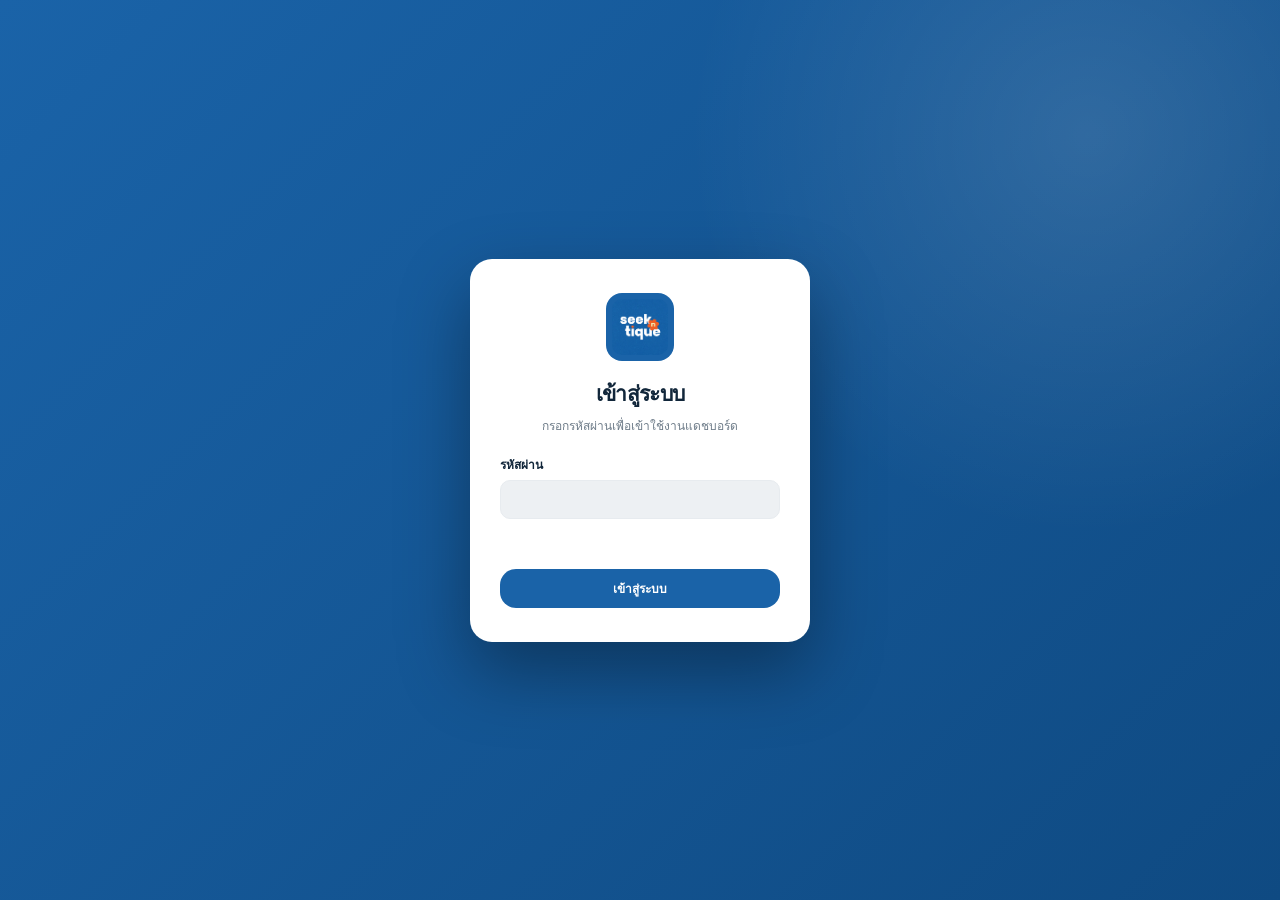
<file: index.html>
<!doctype html>
<html lang="th">
<head>
<meta charset="UTF-8">
<meta name="viewport" content="width=device-width, initial-scale=1.0">
<title>seek n tique — แดชบอร์ดยอดขาย</title>
<link rel="icon" href="logo.png">
<link rel="stylesheet" href="https://fonts.googleapis.com/css2?family=Material+Symbols+Outlined:opsz,wght,FILL,GRAD@20..48,100..700,0..1,-50..200&text=table_chart_view,content_paste_search,calculate,sticky_note_2,chevron_left,draft&display=block" />
<link rel="stylesheet" href="style.css?v=20261025-inventory-shipping">
</head>
<body>

<div class="login-backdrop" id="loginBackdrop">
  <div class="login-card">
    <img src="logo.png" alt="seek n tique" class="login-logo">
    <h2>เข้าสู่ระบบ</h2>
    <p>กรอกรหัสผ่านเพื่อเข้าใช้งานแดชบอร์ด</p>
    <div class="field">
      <label>รหัสผ่าน</label>
      <input id="loginPass" type="password" autocomplete="current-password">
    </div>
    <p class="login-error" id="loginError"></p>
    <button id="loginBtn">เข้าสู่ระบบ</button>
  </div>
</div>

<div class="shell" style="display:none;" id="mainShell">
  <button class="hamburger-btn" id="hamburgerBtn">☰</button>
  <aside class="sidebar" id="sidebarEl">
    <div class="sidebar-brand">
      <img src="logo.png" alt="seek n tique" class="sidebar-logo">
    </div>
    <nav class="sidebar-nav">
      <button class="nav-item active" data-view="dashboard" title="Dashboard"><span class="material-symbols-outlined nav-icon">table_chart_view</span><span>Dashboard</span></button>
      <button class="nav-item" data-view="search" title="Search"><span class="material-symbols-outlined nav-icon">content_paste_search</span><span>Search</span></button>
      <button class="nav-item" data-view="drafts" title="Draft"><span class="material-symbols-outlined nav-icon">draft</span><span>Draft</span></button>
      <button class="nav-item" data-view="gifts" title="Free Gift"><span class="nav-icon" aria-hidden="true"><svg width="24" height="24" viewBox="0 0 24 24" fill="none" stroke="currentColor" stroke-width="1.8" stroke-linecap="round" stroke-linejoin="round"><path d="M3 8h18v4H3zM5 12v9h14v-9M12 8v13"/><path d="M12 8H8a3 3 0 1 1 3-3l1 3Zm0 0h4a3 3 0 1 0-3-3l-1 3Z"/></svg></span><span>Free Gift</span></button>
      <button class="nav-item" data-view="calculate" title="Calculate"><span class="material-symbols-outlined nav-icon">calculate</span><span>Calculate</span></button>
      <button class="nav-item" data-view="templates" title="Templates"><span class="material-symbols-outlined nav-icon">sticky_note_2</span><span>Templates</span></button>
    </nav>
    <button class="sidebar-collapse-btn" id="sidebarCollapseBtn" title="ย่อ/ขยายเมนู">
      <span class="material-symbols-outlined">chevron_left</span>
    </button>
  </aside>

  <div class="workspace">

    <div class="view active" id="view-dashboard">

    <div class="hero">
      <div class="brand">
        <img src="logo.png" alt="seek n tique" class="brand-logo">
        <div>
          <p class="eyebrow">Live sales dashboard</p>
          <h1>สรุปยอดขาย</h1>
          <p class="subtitle">ข้อมูลสดจาก Google Sheet — อัปเดตอัตโนมัติทุก 30 นาที (หรือกดรีเฟรชเองได้ตลอด)</p>
        </div>
      </div>
      <div class="hero-right">
        <div class="hero-actions">
          <button id="refreshBtn"><span>รีเฟรชตอนนี้</span></button>
          <button class="ghost" id="settingsBtn">ตั้งค่า</button>
        </div>
        <div class="status" id="statusLine"><i></i><span id="statusText">กำลังโหลด...</span></div>
      </div>
    </div>

    <div id="errorArea"></div>

    <div class="summary" id="summaryArea">
      <div class="metric">
        <p>รายรับ</p>
        <strong id="revenueVal">–</strong>
        <small>อ้างอิงจากช่อง U2</small>
      </div>
      <div class="metric">
        <p>รายจ่าย</p>
        <strong id="expenseVal">–</strong>
        <small>T2 + ต้นทุนสินค้าแบบร่าง</small>
      </div>
      <div class="metric">
        <p>กำไร</p>
        <strong id="profitVal">–</strong>
        <small>V2 − ต้นทุนสินค้าแบบร่าง</small>
      </div>
    </div>

    <p class="draft-finance-status" id="draftFinanceStatus" role="status"></p>
    <div class="finance-edit-row">
      <button class="ghost" id="editFinanceBtn">แก้ไขรายรับ-รายจ่ายร้าน</button>
    </div>

    <div class="panel-row">
      <div class="panel-col">
        <div class="panel">
          <div class="panel-head">
            <div>
              <h2>สถานะสินค้า</h2>
            </div>
            <p id="totalItemsTag"></p>
          </div>
          <div class="status-grid" id="statusGrid">
            <p class="empty">กำลังโหลดข้อมูลสถานะ...</p>
          </div>
        </div>

        <div class="panel panel-donut">
          <div class="panel-head">
            <div>
              <h2>ภาพรวมสถานะ</h2>
            </div>
          </div>
          <div class="donut-wrap" id="donutWrap">
            <div class="donut" id="donutChart"><div class="donut-center"><strong id="donutTotal">0</strong><span>รายการ</span></div></div>
            <div class="legend" id="legendArea"></div>
          </div>
        </div>
      </div>

      <div class="panel panel-trend">
        <div class="panel-head shared-chart-filter-head" id="sharedChartFilter">
          <div>
            <h2>ตัวกรองกราฟเส้นทั้งหมด</h2>
            <p>รายได้ · กำไร · รายจ่าย · ผู้ติดตาม</p>
          </div>
          <div class="trend-toggle" id="trendToggle" role="group" aria-label="ช่วงเวลาของกราฟเส้นทั้งหมด">
            <button class="trend-btn" data-range="day" type="button" aria-pressed="false">วัน</button>
            <button class="trend-btn active" data-range="week" type="button" aria-pressed="true">สัปดาห์</button>
            <button class="trend-btn" data-range="month" type="button" aria-pressed="false">เดือน</button>
            <button class="trend-btn" data-range="year" type="button" aria-pressed="false">ปี</button>
          </div>
        </div>
        <div class="trend-custom-range">
          <span class="trend-range-label">ช่วงที่เลือก:</span>
          <div class="date-range-picker" id="trendDatePicker"></div>
          <button class="trend-reset" id="trendResetBtn" type="button">รีเซ็ต</button>
        </div>
        <div class="trend-subhead trend-first-title"><h3>แนวโน้มรายได้</h3></div>
        <div class="trend-chart-wrap" id="trendChartWrap">
          <div class="chart-svg-holder" id="trendSvgHolder"><p class="empty">กำลังโหลดข้อมูลแนวโน้ม...</p></div>
          <div class="chart-tooltip" id="trendTooltip"></div>
        </div>
        <div class="trend-subhead"><h3>แนวโน้มกำไร</h3></div>
        <div class="trend-chart-wrap" id="profitChartWrap">
          <div class="chart-svg-holder" id="profitSvgHolder"><p class="empty">กำลังโหลดข้อมูลแนวโน้ม...</p></div>
          <div class="chart-tooltip" id="profitTooltip"></div>
        </div>
        <div class="trend-subhead"><h3>แนวโน้มรายจ่าย</h3></div>
        <div class="trend-chart-wrap" id="expenseChartWrap">
          <div class="chart-svg-holder" id="expenseSvgHolder"><p class="empty">กำลังโหลดข้อมูลแนวโน้ม...</p></div>
          <div class="chart-tooltip" id="expenseTooltip"></div>
        </div>
        <section class="follower-panel" aria-labelledby="followerHeading">
          <div class="trend-subhead">
            <h3 id="followerHeading">แนวโน้มผู้ติดตาม Instagram</h3>
            <a href="https://www.instagram.com/seek.n.tique/" target="_blank" rel="noopener noreferrer">@seek.n.tique</a>
          </div>
          <div class="follower-summary">
            <div><strong id="followerCount">—</strong><span>ผู้ติดตาม</span></div>
            <p id="followerChange"></p>
            <button class="ghost" id="followerRefresh" type="button">โหลดข้อมูลล่าสุด</button>
          </div>
          <div class="trend-chart-wrap">
            <div class="chart-svg-holder" id="followerChart"></div>
            <div class="chart-tooltip" id="followerTooltip"></div>
          </div>
          <p class="follower-note" id="followerNote" role="status">กำลังโหลดข้อมูลผู้ติดตาม…</p>
          <div class="follower-manual">
            <p class="follower-reminder" id="followerReminder" role="status" hidden></p>
            <form id="followerForm">
              <label for="followerInput">ยอดผู้ติดตามที่อ่านได้วันนี้</label>
              <div class="follower-form-row">
                <input id="followerInput" type="number" min="1" max="1000000000" step="1" inputmode="numeric" placeholder="กรอกยอดทั้งหมด เช่น 355" required aria-describedby="followerInputHint">
                <button id="followerSave" type="submit" disabled>บันทึกยอด</button>
              </div>
              <p id="followerInputHint">กรอกยอดทั้งหมด ไม่ใช่จำนวนที่เพิ่ม · บันทึกวันที่ปัจจุบันตามเวลาไทย หากกรอกซ้ำวันนี้จะใช้ยอดล่าสุด</p>
              <p id="followerSaveStatus" role="status" aria-live="polite"></p>
            </form>
          </div>
        </section>
      </div>
    </div>

    </div>

    <div class="view" id="view-search">

    <div class="panel">
      <div class="panel-head">
        <div>
          <h2>ค้นหาสินค้า</h2>
        </div>
      </div>
      <div class="search-wrap">
        <input id="searchInput" type="text" placeholder="ค้นหาด้วยเลขสินค้า" inputmode="numeric">
        <button class="ghost" id="searchClearBtn" title="ล้างการค้นหา" style="display:none;">✕</button>
        <button id="searchBtn">ค้นหา</button>
      </div>
      <div id="searchResult"></div>
    </div>

    <div class="panel product-inventory-panel">
      <div class="panel-head">
        <div class="product-table-title">
          <h2>สินค้าทั้งหมด</h2>
          <details id="productSortMenu" class="product-sort-menu" data-active="false">
            <summary id="productSortToggle" class="product-sort-toggle" title="เรียงสินค้า" aria-label="เรียงสินค้า" aria-controls="productSortControls">
              <svg width="18" height="18" viewBox="0 0 24 24" fill="none" stroke="currentColor" stroke-width="1.8" stroke-linecap="round" stroke-linejoin="round" aria-hidden="true"><path d="M4 5h16l-6 7v6l-4 2v-8z"/></svg>
            </summary>
            <div id="productSortControls" class="product-sort-controls" role="group" aria-label="เรียงสินค้าทั้งหมด">
              <div class="product-sort-field">
                <label for="productSortField">เรียงตาม</label>
                <select id="productSortField">
                  <option value="none">ลำดับเดิม</option>
                  <option value="E">ต้นทุนของ</option>
                  <option value="F">ราคาขาย</option>
                  <option value="L">กำไรของ (คอลัมน์ L)</option>
                  <option value="G">กำไร (%)</option>
                  <option value="H">ขายแล้ว</option>
                </select>
              </div>
              <div class="product-sort-field">
                <label for="productSortDirection">ลำดับ</label>
                <select id="productSortDirection" disabled>
                  <option value="desc">มาก → น้อย</option>
                  <option value="asc">น้อย → มาก</option>
                </select>
              </div>
              <div class="product-sort-actions">
                <button id="productSortReset" class="ghost" type="button" disabled>ล้างการเรียง</button>
                <button id="productSortApply" type="button">เลือก</button>
              </div>
              <p class="product-sort-note">กด “เลือก” เพื่อใช้การเรียง · ไม่เปลี่ยนลำดับในชีท · ช่องว่างอยู่ท้ายรายการ</p>
            </div>
          </details>
        </div>
        <div class="table-filter">
          <button id="addProductBtn" class="btn-yellow" style="font-size:12px;padding:8px 14px;">+ เพิ่มสินค้าใหม่</button>
          <label class="hide-sensitive-toggle">
            <input type="checkbox" id="hideSensitiveCheckbox" checked>
            ปิดข้อมูลสำคัญ
          </label>
          <label for="productStatusFilter">กรองตามสถานะ:</label>
          <select id="productStatusFilter">
            <option value="all">ทั้งหมด</option>
          </select>
        </div>
      </div>
      <div class="product-table-wrap">
        <table class="product-table">
          <thead id="productTableHead"></thead>
          <tbody id="productTableBody"></tbody>
        </table>
      </div>
      <div class="pagination" id="productPagination"></div>
    </div>

    </div>

    <div class="view" id="view-drafts">
      <div class="panel">
        <div class="panel-head">
          <div>
            <h2>Draft</h2>
            <p>บันทึกรูปและต้นทุนก่อน ยังไม่ออกเลขสินค้า — ต้นทุนรวมในยอดร้านและกราฟทันทีที่บันทึกสำเร็จ</p>
          </div>
          <button class="ghost" id="draftRefreshBtn" type="button">โหลดล่าสุด</button>
        </div>
        <div class="draft-summary">
          <span id="draftCount">กำลังโหลดแบบร่าง…</span>
          <span>ต้นทุนแบบร่างรวม <strong id="draftTotal">—</strong></span>
        </div>
        <div class="draft-entry">
          <h3 id="draftFormTitle">เพิ่มแบบร่าง</h3>
          <form id="draftForm">
            <div class="field">
              <label for="draftImage">รูปภาพ (URL)</label>
              <input id="draftImage" type="url" inputmode="url" required placeholder="https://…" autocomplete="off">
              <small>ใช้ลิงก์รูปหรือ Google Drive ที่เปิดให้ดูได้ เช่นเดียวกับหน้าสินค้า</small>
            </div>
            <div class="field">
              <label for="draftCost">ต้นทุนของ (บาท)</label>
              <input id="draftCost" type="number" min="0" step="0.01" inputmode="decimal" required placeholder="เช่น 250.00">
            </div>
            <div class="draft-image-preview" id="draftImagePreview" hidden></div>
            <div class="draft-form-actions">
              <button type="submit" id="draftSaveBtn" disabled>บันทึกแบบร่าง</button>
              <button type="button" class="ghost" id="draftCancelBtn" hidden>ยกเลิกแก้ไข</button>
            </div>
          </form>
        </div>
        <p class="draft-feedback" id="draftFeedback" role="status" aria-live="polite"></p>
        <div class="draft-table-wrap" id="draftList" role="region" aria-label="ตาราง Draft เลื่อนแนวนอนเพื่อดูครบทุกคอลัมน์" tabindex="0"><p class="empty">กำลังโหลดแบบร่าง…</p></div>
        <nav class="pagination draft-pagination" id="draftPagination" aria-label="เปลี่ยนหน้า Draft" hidden></nav>
      </div>
    </div>

    <div class="view" id="view-gifts">
      <div class="panel">
        <div class="panel-head">
          <div>
            <h2>Free Gift</h2>
            <p>เก็บต้นทุน รูป ชื่อลูกค้าที่ได้รับของแถม และโน้ต แยกจากรายการสินค้า</p>
          </div>
          <button class="ghost" id="giftRefreshBtn" type="button">โหลดล่าสุด</button>
        </div>
        <div class="draft-summary">
          <span id="giftCount">กำลังโหลดของแถม…</span>
          <span>ต้นทุนของแถมรวม <strong id="giftTotal">—</strong></span>
        </div>
        <div class="draft-entry">
          <h3 id="giftFormTitle">เพิ่มของแถม</h3>
          <form id="giftForm" novalidate>
            <div class="field">
              <label for="giftImage">ลิงก์รูป (AD)</label>
              <input id="giftImage" type="url" inputmode="url" maxlength="2000" placeholder="https://…" autocomplete="off" disabled>
              <small>ใช้ลิงก์รูปหรือ Google Drive ที่เปิดให้ดูได้ เว้นว่างไว้ก่อนได้</small>
            </div>
            <div class="field">
              <label for="giftCost">ต้นทุนของแถม (AB) · บาท</label>
              <input id="giftCost" type="number" min="0" max="1000000000" step="0.01" inputmode="decimal" required placeholder="เช่น 50.00" disabled>
            </div>
            <div class="field gift-customer-field">
              <label for="giftCustomer">ชื่อลูกค้าที่ได้รับของแถม (AC)</label>
              <input id="giftCustomer" type="text" maxlength="200" placeholder="ยังไม่ได้แถม เว้นว่างไว้ก่อนได้" autocomplete="off" disabled>
            </div>
            <div class="field gift-note-field">
              <label for="giftNote">โน้ต (AE)</label>
              <textarea id="giftNote" rows="3" maxlength="500" placeholder="รายละเอียดเพิ่มเติม (ไม่จำเป็นต้องกรอก)" disabled></textarea>
              <small>ใส่ได้ไม่เกิน 500 ตัวอักษร</small>
            </div>
            <div class="draft-image-preview" id="giftImagePreview" hidden></div>
            <div class="draft-form-actions">
              <button type="submit" id="giftSaveBtn" disabled>บันทึกของแถม</button>
              <button type="button" class="ghost" id="giftCancelBtn" hidden>ยกเลิกแก้ไข</button>
            </div>
          </form>
        </div>
        <p class="draft-feedback" id="giftFeedback" role="status" aria-live="polite"></p>
        <div class="draft-table-wrap" id="giftList" role="region" aria-label="ตารางของแถม เลื่อนแนวนอนเพื่อดูครบทุกคอลัมน์" tabindex="0"><p class="empty">กำลังโหลดของแถม…</p></div>
        <nav class="pagination draft-pagination" id="giftPagination" aria-label="เปลี่ยนหน้าของแถม" hidden></nav>
      </div>
    </div>

    <div class="view" id="view-calculate">

    <div class="panel">
      <div class="panel-head">
        <div>
          <h2>คำนวณราคา</h2>
          <p>ใส่เลข No. ของสินค้า คั่นด้วย , (ราคาดึงจากคอลัมน์ C รูปแบบ "ราคา : ...") แล้วปรับจำนวนชิ้นได้ทีหลัง</p>
        </div>
      </div>
      <div class="search-wrap">
        <input id="calcInput" type="text" placeholder="เช่น 8,10,20" inputmode="numeric">
        <button id="calcBtn">คำนวณ</button>
      </div>
      <div id="calcResult"></div>
      <p class="note" style="padding:0 24px 20px;text-align:left;">
        ค่าจัดส่งเหมาจ่าย 50 บาท (พื้นที่ห่างไกลหรือพื้นที่ท่องเที่ยวพิเศษ เพิ่ม 50 บาท)
      </p>
    </div>

    </div>

    <div class="view" id="view-templates">

    <div class="panel">
      <div class="panel-head">
        <div>
          <h2>ข้อความที่ใช้บ่อย</h2>
          <p>เพิ่มข้อความ/เทมเพลตที่ใช้บ่อยไว้ กดคัดลอกไปวางแชทลูกค้าได้เลย</p>
        </div>
      </div>
      <div class="search-wrap">
        <input id="templateInput" type="text" placeholder="พิมพ์ข้อความที่อยากบันทึกไว้ใช้บ่อย">
        <button id="templateAddBtn">เพิ่ม</button>
      </div>
      <div id="templateList"></div>
    </div>

    </div>

    <div class="footer">
      <p class="note" id="lastUpdated">ยังไม่เคยอัปเดต</p>
      <p class="note">seek n tique</p>
    </div>

  </div>
</div>

<div class="settings-backdrop" id="settingsBackdrop">
  <div class="settings-panel">
    <h3>ตั้งค่าการเชื่อมต่อ</h3>
    <p>ปรับให้ตรงกับโครงสร้างชีตของคุณ (ตั้งค่าครั้งเดียว บันทึกไว้ในเครื่องนี้)</p>

    <div class="field">
      <label>Google Sheet ID</label>
      <input id="cfgSheetId" type="text" placeholder="เช่น 1uWbyx7ojEQ...">
      <small>ก็อปจาก URL ส่วนระหว่าง /d/ และ /edit</small>
    </div>

    <div class="field">
      <label>ชื่อแท็บ (ถ้ามีหลายแท็บ ปล่อยว่างถ้าใช้แท็บแรก)</label>
      <input id="cfgSheetName" type="text" placeholder="เช่น ข้อมูลล่าสุด">
    </div>

    <div class="field">
      <label>คอลัมน์สถานะสินค้า</label>
      <select id="cfgStatusCol">
        <option value="auto">ตรวจจับอัตโนมัติ</option>
      </select>
      <small>ถ้าตรวจจับผิด เลือกคอลัมน์ที่ถูกต้องเองได้</small>
    </div>

    <div class="field">
      <label>ความถี่รีเฟรช (วินาที)</label>
      <input id="cfgInterval" type="number" min="5" value="1800">
    </div>

    <div class="field">
      <label>Web App URL (สำหรับแก้ไข/เพิ่มสินค้า)</label>
      <input id="cfgWebAppUrl" type="text" placeholder="วาง URL จาก Apps Script Deploy ที่นี่">
      <small>ได้มาจากการ Deploy Apps Script เป็น Web App (ดู README)</small>
    </div>

    <div class="settings-actions">
      <button class="ghost" id="settingsCancel">ยกเลิก</button>
      <button id="settingsSave">บันทึก & โหลดใหม่</button>
    </div>
  </div>
</div>

<div class="settings-backdrop" id="productFormBackdrop">
  <div class="settings-panel product-form-panel">
    <h3 id="productFormTitle">แก้ไขสินค้า</h3>
    <p id="productFormSubtitle" style="margin:0 0 16px;color:var(--muted);font-size:12px;"></p>

    <div class="product-draft-section" id="productDraftSection" hidden>
      <label class="product-draft-toggle" for="productUseDraft">
        <input type="checkbox" id="productUseDraft">
        ใช้สินค้าจากแบบร่าง
      </label>
      <p class="product-draft-note">นำรูปและต้นทุนมาใช้ โดยไม่คิดต้นทุนซ้ำ แบบร่างจะถูกนำออกเมื่อบันทึกสินค้าจริงสำเร็จ</p>
      <div class="product-draft-picker" id="productDraftPicker" role="group" aria-label="เลือกสินค้าแบบร่าง" hidden></div>
      <p class="product-draft-note" id="productDraftSelectionNote" role="status"></p>
    </div>

    <div class="field"><label>รูปภาพ (URL)</label><input id="pfP" type="text"></div>

    <div class="detail-template-builder">
      <p class="detail-template-builder-title">ตัวช่วยสร้างข้อความ Detail</p>
      <div class="field"><label>ชื่อสินค้า</label><textarea id="tplTitle" rows="4" placeholder="พิมพ์ชื่อ/คำอธิบายสินค้า"></textarea></div>
      <div class="tpl-size-row">
        <div class="field"><label>กว้าง (cm.)</label><input id="tplWidth" type="number"></div>
        <div class="field"><label>สูง (cm.)</label><input id="tplHeight" type="number"></div>
      </div>
      <label class="hide-sensitive-toggle" style="margin-bottom:12px;">
        <input type="checkbox" id="tplIncludeLength">
        ระบุความยาว (ยาว)
      </label>
      <div class="field" id="tplLengthField" style="display:none;"><label>ยาว (cm.)</label><input id="tplLength" type="number"></div>
      <div class="field">
        <label>ราคา (บาท)</label>
        <div style="display:flex;gap:8px;">
          <input id="tplPrice" type="number" style="flex:1;">
          <button type="button" class="btn-special" id="tplSpecialBtn" aria-expanded="false">พิเศษ</button>
        </div>
      </div>
      <div id="tplSpecialOptions" style="display:none;">
        <div class="field">
          <label>หน่วยราคา</label>
          <select id="tplPriceUnit">
            <option value="">ปกติ (ไม่ระบุหน่วย)</option>
            <option value="ใบ">/ใบ</option>
            <option value="set">/set</option>
          </select>
        </div>
        <div class="field" id="tplStockField" style="display:none;">
          <label>มี In Stock กี่ใบ</label>
          <input id="tplStock" type="number" placeholder="เช่น 5">
        </div>
      </div>
      <div class="field"><label>ข้อความปิดท้าย/แฮชแท็ก</label><textarea id="tplClosing" rows="3" style="width:100%;padding:10px 12px;border-radius:10px;border:1px solid var(--line);font:500 13px 'DM Sans',sans-serif;color:var(--ink);background:var(--card);resize:vertical;"></textarea></div>
      <button type="button" class="btn-yellow" id="tplGenerateBtn" style="width:100%;justify-content:center;">สร้างข้อความอัตโนมัติ ↓</button>
    </div>

    <div class="field"><label>รายละเอียด (Detail)</label><textarea id="pfC" rows="7" style="width:100%;padding:10px 12px;border-radius:10px;border:1px solid var(--line);font:500 13px 'DM Sans',sans-serif;color:var(--ink);background:var(--paper);resize:vertical;"></textarea></div>
    <div class="field"><label>ต้นทุนของ</label><input id="pfE" type="number"></div>
    <div class="field"><label>ราคาขาย</label><input id="pfF" type="number"></div>
    <div class="field"><label>ขายแล้ว</label><input id="pfH" type="text"></div>
    <div class="field"><label>ค่าส่งจากลูกค้า</label><input id="pfI" type="number"></div>
    <div class="field"><label>ค่าส่งจริง</label><input id="pfJ" type="number"></div>
    <div class="field"><label>หมายเหตุ</label><textarea id="pfK" rows="2" style="width:100%;padding:10px 12px;border-radius:10px;border:1px solid var(--line);font:500 13px 'DM Sans',sans-serif;color:var(--ink);background:var(--paper);resize:vertical;"></textarea></div>
    <div class="field"><label>สถานะ</label><select id="pfO"></select></div>

    <p class="login-error" id="productFormError"></p>
    <div class="settings-actions">
      <button class="ghost" id="productFormCancel">ยกเลิก</button>
      <button id="productFormSave">บันทึก</button>
    </div>
    <button type="button" class="btn-delete-subtle" id="productFormDelete">ลบสินค้านี้</button>
  </div>
</div>

<div class="settings-backdrop" id="financeFormBackdrop">
  <div class="settings-panel">
    <h3>แก้ไขรายรับ-รายจ่ายร้าน</h3>
    <p style="margin:0 0 16px;color:var(--muted);font-size:12px;">กรอกเฉพาะจำนวนที่ต้องการบวกเพิ่มจากยอดปัจจุบัน ช่องที่เว้นว่างจะคงยอดเดิม</p>
    <div class="field">
      <label for="ffQ2">เดินทาง · ปัจจุบัน <span id="ffQ2Current">—</span></label>
      <input id="ffQ2" type="number" min="0" step="0.01" inputmode="decimal" placeholder="จำนวนที่ต้องการเพิ่ม (บาท)" aria-describedby="ffQ2Preview" style="background:#fff;">
      <small id="ffQ2Preview" aria-live="polite"></small>
    </div>
    <div class="field">
      <label for="ffR2">อุปกรณ์ · ปัจจุบัน <span id="ffR2Current">—</span></label>
      <input id="ffR2" type="number" min="0" step="0.01" inputmode="decimal" placeholder="จำนวนที่ต้องการเพิ่ม (บาท)" aria-describedby="ffR2Preview" style="background:#fff;">
      <small id="ffR2Preview" aria-live="polite"></small>
    </div>
    <div class="field">
      <label for="ffS2">ads · ปัจจุบัน <span id="ffS2Current">—</span></label>
      <input id="ffS2" type="number" min="0" step="0.01" inputmode="decimal" placeholder="จำนวนที่ต้องการเพิ่ม (บาท)" aria-describedby="ffS2Preview" style="background:#fff;">
      <small id="ffS2Preview" aria-live="polite"></small>
    </div>
    <p class="login-error" id="financeFormError"></p>
    <div class="settings-actions">
      <button class="ghost" id="financeFormCancel">ยกเลิก</button>
      <button id="financeFormSave">บันทึกยอดเพิ่ม</button>
    </div>
  </div>
</div>

<script src="date-range-picker.js?v=20261016-date-range"></script>
<script src="drafts.js?v=20261025-inventory-shipping"></script>
<script src="gifts.js?v=20261025-gift-count"></script>
<script src="app.js?v=20261025-gift-count"></script>
<script src="followers-chart.js?v=20261112-carry-forward"></script>
</body>
</html>
</file>
<file: style.css>
@import url('https://fonts.googleapis.com/css2?family=DM+Mono&family=DM+Sans:wght@400;500;600;700&display=swap');

:root {
  --ink: #11263a;
  --muted: #6e7c89;
  --paper: #edf0f3;
  --card: #fff;
  --accent: #f15e22;   /* SEEK n TIQUE orange, sampled from logo */
  --blue: #1a63a8;     /* SEEK n TIQUE blue, sampled from logo */
  --blue-deep: #0f4a82;
  --cream: #f0f3bc;    /* logo "n" flower cream */
  --line: #e7ebef;

  --status-none: #97a2ad;   /* ยังไม่ได้ลงขาย - gray */
  --status-shipped: #1f9d63; /* ส่งแล้ว - green */
  --status-listed: #1a63a8;  /* ลงขายแล้ว - blue */
  --status-partial: #eab308; /* ขายได้บางส่วน - yellow */
  --status-reserved: #f97316; /* ติดจอง - orange */
  --status-soldout: #8b5cf6;  /* ขายหมดแล้ว - purple */
}

* { box-sizing: border-box; }
/* Instagram follower history */
.follower-panel .trend-subhead { padding-bottom: 12px; }
.follower-panel .trend-subhead h3 { white-space: normal; line-height: 1.3; }
.follower-panel .trend-subhead a { display: inline-block; margin-top: 5px; color: var(--blue); font-size: 13px; }
.follower-summary { display: flex; flex-wrap: wrap; align-items: center; gap: 16px; padding: 0 24px; }
.follower-summary strong { font-size: 32px; color: var(--blue); margin-right: 8px; }
.follower-summary span, .follower-summary p { color: var(--muted); font-size: 13px; }
.follower-summary button { margin-left: auto; }
.follower-note { padding: 0 24px 20px; margin: 0; font-size: 12px; color: var(--muted); }
.follower-note:empty { display: none; }
.follower-manual { margin: 0 24px 24px; padding-top: 18px; border-top: 1px solid var(--line); }
.follower-reminder { background: #fff5eb; border-left: 4px solid var(--accent); border-radius: 10px; padding: 12px 14px; color: var(--ink); font-size: 13px; }
.follower-manual label { display: block; font-size: 14px; font-weight: 600; margin-bottom: 8px; }
.follower-form-row { display: flex; flex-wrap: wrap; gap: 10px; }
.follower-form-row input { flex: 1 1 180px; min-width: 0; max-width: 320px; padding: 11px 12px; background: #fff; border: 1px solid var(--line); border-radius: 10px; color: var(--ink); font: inherit; }
.follower-form-row button { background: var(--blue); color: #fff; padding: 11px 18px; border: 0; border-radius: 10px; font: inherit; cursor: pointer; }
.follower-form-row button:disabled { opacity: .5; cursor: not-allowed; }
.follower-form-row input:focus-visible, .follower-form-row button:focus-visible { outline: 2px solid var(--accent); outline-offset: 2px; }
#followerInputHint, #followerSaveStatus { font-size: 12px; color: var(--muted); margin: 8px 0 0; }
#followerSaveStatus[data-error="true"] { color: #b42318; }
#followerSaveStatus:empty { display: none; }
@media (max-width: 720px) {
  .follower-summary { padding: 0 14px; }
  .follower-note { padding: 0 14px 20px; }
  .follower-manual { margin: 0 14px 24px; }
}

body {
  margin: 0;
  min-height: 100vh;
  background: radial-gradient(circle at 85% 85%, rgba(26,99,168,.14), transparent 25%), var(--paper);
  color: var(--ink);
  font-family: 'DM Sans', sans-serif;
}

.shell {
  width: min(1800px, calc(100% - 32px));
  min-height: 680px;
  margin: 40px auto;
  overflow: hidden;
  background: var(--card);
  border-radius: 24px;
  box-shadow: 0 22px 60px rgba(20, 35, 55, .16);
  display: flex;
  align-items: stretch;
  position: relative;
}

.hamburger-btn {
  display: none; position: fixed; top: 14px; right: 14px; z-index: 60;
  width: 40px; height: 40px; border-radius: 12px; background: var(--blue); color: #fff;
  align-items: center; justify-content: center; font-size: 18px; border: 0; cursor: pointer; padding: 0;
  box-shadow: 0 6px 16px rgba(0,0,0,.2);
}

/* Sidebar navigation */
.sidebar {
  flex: none;
  width: 210px;
  background: linear-gradient(180deg, var(--blue), var(--blue-deep));
  padding: 26px 16px;
  display: flex;
  flex-direction: column;
  gap: 28px;
  position: relative;
  transition: width .2s ease;
}
.sidebar-brand { display: flex; justify-content: center; }
.sidebar-logo { width: 56px; height: 56px; object-fit: contain; border-radius: 14px; background: rgba(255,255,255,.12); padding: 6px; flex: none; }
.sidebar-nav { display: flex; flex-direction: column; gap: 6px; }
.nav-item {
  display: flex; align-items: center; gap: 10px; width: 100%;
  background: transparent; color: rgba(255,255,255,.75); border-radius: 12px;
  padding: 11px 14px; font: 600 13px 'DM Sans', sans-serif; text-align: left; justify-content: flex-start;
}
.nav-item:hover { background: rgba(255,255,255,.1); color: #fff; }
.nav-item.active { background: #fff; color: var(--blue); box-shadow: 0 4px 14px rgba(0,0,0,.15); }
.material-symbols-outlined {
  font-family: 'Material Symbols Outlined';
  font-weight: normal;
  font-style: normal;
  font-variation-settings: 'FILL' 0, 'wght' 400, 'GRAD' 0, 'opsz' 24;
  display: inline-block;
  line-height: 1;
  white-space: nowrap;
  direction: ltr;
}
.nav-icon {
  font-size: 19px; width: 22px; height: 22px; flex: none;
  display: inline-flex; align-items: center; justify-content: center;
}
.nav-item span:last-child { line-height: 1; display: inline-flex; align-items: center; }

.sidebar-collapse-btn {
  margin-top: auto; align-self: flex-end; width: 30px; height: 30px; padding: 0;
  border-radius: 9px; background: rgba(255,255,255,.12); color: #fff;
  display: flex; align-items: center; justify-content: center; flex: none;
}
.sidebar-collapse-btn:hover { background: rgba(255,255,255,.22); }
.sidebar-collapse-btn .material-symbols-outlined { font-size: 18px; transition: transform .2s ease; }

.sidebar.collapsed { width: 74px; }
.sidebar.collapsed .nav-item { justify-content: center; padding: 11px 0; gap: 0; }
.sidebar.collapsed .nav-item span:last-child { display: none; }
.sidebar.collapsed .sidebar-collapse-btn { align-self: center; }
.sidebar.collapsed .sidebar-collapse-btn .material-symbols-outlined { transform: rotate(180deg); }

.workspace { flex: 1; min-width: 0; padding: 30px 34px 34px; }
.view { display: none; }
.view.active { display: block; }

.hero { display: flex; justify-content: space-between; gap: 24px; align-items: center; padding-bottom: 26px; }
.brand { display: flex; align-items: center; gap: 16px; }
.brand-logo {
  width: 84px;
  height: 84px;
  object-fit: contain;
  border-radius: 18px;
  background: var(--blue);
  padding: 6px;
  flex: none;
}
.eyebrow { margin: 0 0 5px; color: var(--accent); letter-spacing: .1em; font: 600 10px 'DM Mono', monospace; text-transform: uppercase; }
h1 { margin: 0; font: 700 36px/.95 'DM Sans', sans-serif; letter-spacing: -.06em; }
.subtitle { margin: 8px 0 0; color: var(--muted); font-size: 13px; }

.hero-right { display: flex; flex-direction: column; align-items: flex-end; gap: 10px; }
.status { display: flex; align-items: center; gap: 9px; white-space: nowrap; font-size: 12px; color: var(--muted); }
.status i { width: 8px; height: 8px; border-radius: 50%; background: var(--blue); }
.status.live i { background: var(--status-shipped); animation: pulse 1.6s infinite; }
.status.error i { background: #d64545; }
@keyframes pulse { 0%,100% { opacity: 1; } 50% { opacity: .35; } }

.hero-actions { display: flex; gap: 8px; flex-wrap: wrap; }
button {
  border: 0; border-radius: 16px; background: var(--blue); color: #fff;
  padding: 10px 16px; font: 600 12px 'DM Sans', sans-serif; cursor: pointer;
  display: inline-flex; align-items: center; gap: 6px;
  touch-action: manipulation;
}
button.ghost { background: var(--paper); color: var(--ink); }
@media (hover: hover) and (pointer: fine) {
  button:hover { background: var(--accent); }
  button.ghost:hover { background: var(--line); color: var(--ink); }
}
button.btn-yellow { background: #eab308; color: #fff; }
@media (hover: hover) and (pointer: fine) {
  button.btn-yellow:hover { background: #ca8a04; }
}
button.btn-red { background: #d64545; color: #fff; }
@media (hover: hover) and (pointer: fine) {
  button.btn-red:hover { background: #b93b3b; }
}
button:disabled { opacity: .55; cursor: wait; }

.summary { display: grid; grid-template-columns: repeat(3, 1fr); gap: 14px; padding: 6px 0 18px; }
.finance-edit-row { display: flex; justify-content: flex-end; padding-bottom: 4px; }
.finance-edit-row button { font-size: 12px; padding: 8px 14px; }
.metric, .error-box { min-height: 152px; padding: 22px; background: #f8f9fa; border-radius: 18px; }
.metric:nth-child(1) { background: linear-gradient(135deg, var(--blue), #1f7dc4); }
.metric:nth-child(2) { background: #f8f9fa; }
.metric:nth-child(3) { background: linear-gradient(135deg, var(--accent), #f3874a); }
.metric p, .metric small { margin: 0; color: var(--muted); font-size: 12px; }
.metric strong { display: block; margin: 17px 0 7px; color: var(--ink); font: 700 32px/1 'DM Sans', sans-serif; letter-spacing: -.06em; }
.metric:nth-child(1) p, .metric:nth-child(1) small, .metric:nth-child(1) strong,
.metric:nth-child(3) p, .metric:nth-child(3) small, .metric:nth-child(3) strong { color: #fff; }
.error-box { grid-column: 1/-1; color: var(--ink); }
.error-box p { color: var(--muted); margin: 8px 0 0; }

.panel { overflow: hidden; border: 1px solid var(--line); border-radius: 20px; background: var(--card); margin-top: 14px; container-type: inline-size; }
.panel-head { display: flex; justify-content: space-between; gap: 20px; align-items: flex-end; padding: 24px 24px 18px; flex-wrap: wrap; }
.panel-head h2 { margin: 0; font: 700 25px 'DM Sans', sans-serif; letter-spacing: -.05em; white-space: nowrap; }
.panel-head h2 span { color: var(--accent); font: 600 13px 'DM Sans', sans-serif; letter-spacing: 0; white-space: nowrap; }
.panel-head > p { margin: 0; color: var(--muted); font-size: 12px; }

.status-grid { display: grid; grid-template-columns: repeat(6, 1fr); gap: 1px; background: var(--line); }
@container (max-width: 900px) { .status-grid { grid-template-columns: repeat(3, 1fr); } }
@container (max-width: 640px) { .status-grid { grid-template-columns: repeat(2, 1fr); } }
@container (max-width: 420px) { .status-grid { grid-template-columns: repeat(1, 1fr); } }
@media (min-width: 1024px) { .status-grid { grid-template-columns: minmax(0, 1fr); } }
.status-card { padding: 22px; background: var(--card); }
.status-card > div:first-child { display: flex; justify-content: space-between; align-items: baseline; gap: 10px; }
.status-card p { margin: 0; color: var(--ink); font-weight: 600; font-size: 13px; display: flex; align-items: center; gap: 8px; }
.dot { width: 10px; height: 10px; border-radius: 50%; flex: none; }
.status-card strong { font: 700 27px/1 'DM Sans', sans-serif; letter-spacing: -.05em; }
.status-share { display: block; margin-top: 7px; color: var(--muted); font-size: 11px; }
.bar { height: 6px; margin-top: 18px; overflow: hidden; border-radius: 5px; background: #e9eef1; }
.bar i { display: block; height: 100%; border-radius: 5px; transition: width .6s ease; }

/* Donut chart panel */
.donut-wrap { display: flex; flex-direction: column; align-items: center; gap: 18px; padding: 6px 20px 22px; }
.donut {
  width: min(280px, 100%); aspect-ratio: 1; border-radius: 50%; flex: none;
  background: conic-gradient(var(--conic, #e9eef1) 0deg);
  display: flex; align-items: center; justify-content: center;
  transition: background 1s ease;
}
.donut-center {
  width: 63%; aspect-ratio: 1; border-radius: 50%; background: var(--card);
  display: flex; flex-direction: column; align-items: center; justify-content: center;
  box-shadow: inset 0 0 0 1px var(--line);
}
.donut-center strong { font: 700 32px/1 'DM Sans', sans-serif; letter-spacing: -.05em; }
.donut-center span { margin-top: 3px; font-size: 11px; color: var(--muted); letter-spacing: .04em; text-transform: uppercase; }
.legend { display: flex; flex-direction: column; gap: 10px; width: 100%; min-width: 0; }
.legend-row { display: flex; align-items: center; justify-content: space-between; gap: 10px; font-size: 12px; }
.legend-row .lg-left { display: flex; align-items: center; gap: 8px; color: var(--ink); font-weight: 500; }
.legend-row .lg-val { color: var(--muted); font: 600 11px 'DM Mono', monospace; }

.empty { margin: 0; padding: 32px; text-align: center; color: var(--muted); }
.note { margin: 16px 0 0; color: var(--muted); font-size: 11px; text-align: center; }
.footer { margin-top: 18px; display: flex; justify-content: space-between; align-items: center; gap: 12px; flex-wrap: wrap; }

/* side-by-side panel row (donut + revenue trend) */
.panel-row { display: flex; gap: 14px; align-items: stretch; margin-top: 14px; }
.panel-col { display: flex; flex-direction: column; gap: 14px; flex: 2 1 0; min-width: 260px; }
.panel-col .panel { margin-top: 0; }
.panel-donut { display: flex; flex-direction: column; flex: 1; }
.panel-donut .donut-wrap { flex: 1; justify-content: center; }
.panel-trend { flex: 4 1 0; min-width: 320px; margin-top: 0; }

.trend-subhead { padding: 20px 24px 0; }
.trend-subhead h3 { margin: 0; font: 700 25px 'DM Sans', sans-serif; color: var(--ink); letter-spacing: -.05em; white-space: nowrap; }
.shared-chart-filter-head { align-items: center; padding-bottom: 12px; }
.shared-chart-filter-head h2 { font-size: 16px; letter-spacing: -.02em; white-space: normal; }
.shared-chart-filter-head p { margin: 5px 0 0; color: var(--muted); font-size: 11px; line-height: 1.6; }
.trend-first-title { padding-top: 6px; }

.trend-toggle { display: flex; gap: 3px; background: var(--paper); border-radius: 12px; padding: 3px; flex: none; flex-wrap: wrap; }
.trend-btn { background: transparent; color: var(--muted); padding: 6px 9px; border-radius: 9px; font: 600 10px 'DM Sans', sans-serif; white-space: nowrap; }
.trend-btn:hover { background: transparent; color: var(--ink); }
.trend-btn.active { background: var(--card); color: var(--blue); box-shadow: 0 1px 3px rgba(0,0,0,.1); }
.trend-custom-range { display: flex; align-items: center; gap: 8px; flex-wrap: wrap; padding: 0 24px 14px; }
.trend-custom-range label, .trend-range-label { font-size: 11px; color: var(--muted); font-weight: 600; }
.trend-custom-range button { padding: 7px 14px; font-size: 11px; }
.trend-custom-range .trend-reset { background: var(--paper); color: var(--muted); }
.trend-custom-range .trend-reset:hover { background: var(--line); color: var(--ink); }

/* Both chart filters share one range calendar. The popup lives outside panels
   so rounded, overflow-hidden chart cards cannot clip its controls. */
.date-range-picker { position: relative; min-width: 0; max-width: 100%; }
.date-range-picker .date-range-trigger {
  display: inline-flex; align-items: center; justify-content: space-between; gap: 18px;
  min-height: 44px; width: 262px; max-width: 100%; padding: 10px 13px;
  border: 1px solid var(--line); border-radius: 12px; background: #fff; color: var(--ink);
  font: 500 12px/1.5 'DM Sans', sans-serif; text-align: left; transition: border-color .15s, box-shadow .15s;
}
.date-range-picker .date-range-trigger:hover { border-color: #a8c6e0; background: #fff; }
.date-range-picker .date-range-trigger[aria-expanded="true"] { border-color: var(--blue); box-shadow: 0 0 0 3px rgba(26,99,168,.08); }
.date-range-picker .date-range-trigger.is-placeholder { color: var(--muted); }
.date-range-value { min-width: 0; overflow-wrap: anywhere; }
.date-range-icon { display: inline-flex; flex: none; width: 18px; height: 18px; color: var(--muted); }
.date-range-icon svg { width: 100%; height: 100%; }
.date-range-popover {
  position: fixed; z-index: 110; width: 320px; max-width: calc(100vw - 24px);
  max-height: calc(100vh - 24px); max-height: calc(100dvh - 24px); overflow-y: auto; overscroll-behavior: contain;
  padding: 16px 12px 12px; border: 1px solid var(--line); border-radius: 22px;
  color: var(--ink); background: #fff; box-shadow: 0 18px 50px rgba(17,38,58,.16), 0 3px 12px rgba(17,38,58,.05);
  font-family: 'DM Sans', sans-serif;
}
.date-range-popover[hidden] { display: none; }
.date-range-heading { display: flex; align-items: center; justify-content: space-between; gap: 8px; padding: 0 4px 12px; }
.date-range-title { margin: 0; font: 600 15px/1.5 'DM Sans', sans-serif; color: var(--ink); }
.date-range-nav { display: inline-flex; flex: none; border: 1px solid var(--line); border-radius: 12px; }
.date-range-popover .date-range-nav button {
  display: inline-flex; align-items: center; justify-content: center; width: 40px; min-height: 40px; padding: 0;
  border-radius: 11px; background: transparent; color: var(--ink); font-size: 20px; line-height: 1;
}
.date-range-popover .date-range-nav button:hover { background: #edf5fc; color: var(--blue); }
.date-range-popover .date-range-nav button:disabled { background: transparent; color: var(--muted); cursor: default; }
.date-range-nav svg { width: 16px; height: 16px; }
.date-range-weekdays, .date-range-grid { display: grid; grid-template-columns: repeat(7, minmax(0, 1fr)); }
.date-range-weekdays { padding-bottom: 5px; }
.date-range-weekdays span { display: flex; justify-content: center; align-items: center; min-height: 28px; color: var(--muted); font-size: 11px; font-weight: 500; }
.date-range-grid { row-gap: 3px; }
.date-range-cell { position: relative; min-width: 0; min-height: 44px; }
.date-range-cell.is-in-range::before, .date-range-cell.is-start::before, .date-range-cell.is-end::before {
  content: ''; position: absolute; inset: 4px 0; background: #e5f0fa; pointer-events: none;
}
.date-range-cell.is-start::before { left: 50%; }
.date-range-cell.is-end::before { right: 50%; }
.date-range-cell.is-single::before, .date-range-cell.is-empty::before { display: none; }
.date-range-popover .date-range-day {
  position: relative; isolation: isolate; display: flex; align-items: center; justify-content: center;
  width: 100%; height: 44px; min-height: 44px; padding: 0; border: 0; border-radius: 9px;
  color: var(--ink); background: transparent; font: 500 14px/1 'DM Sans', sans-serif;
}
.date-range-popover .date-range-day::before, .date-range-popover .date-range-day::after {
  content: ''; position: absolute; top: 50%; left: 50%; width: 36px; height: 36px; max-width: 100%;
  transform: translate(-50%, -50%); border-radius: 50%; z-index: -1; pointer-events: none;
}
.date-range-popover .date-range-day:hover { background: transparent; color: var(--blue-deep); }
.date-range-popover .date-range-day:hover::before { background: #d5e7f7; }
.date-range-popover .date-range-day.is-today::after { border: 1px solid #90b7d8; }
.date-range-popover .date-range-day.is-start, .date-range-popover .date-range-day.is-end { color: #fff; font-weight: 700; }
.date-range-popover .date-range-day.is-start::before, .date-range-popover .date-range-day.is-end::before { background: var(--blue); }
.date-range-popover .date-range-day.is-start:hover::before, .date-range-popover .date-range-day.is-end:hover::before { background: var(--blue-deep); }
.date-range-popover .date-range-day.is-start::after, .date-range-popover .date-range-day.is-end::after { border: 0; }
.date-range-popover .date-range-day:disabled { color: #a5adb6; background: transparent; cursor: default; }
.date-range-popover .date-range-day:disabled::before { background: transparent; }
.date-range-hint { margin: 10px 4px 12px; min-height: 18px; color: var(--muted); font-size: 11px; line-height: 1.6; }
.date-range-actions { display: flex; align-items: center; justify-content: flex-end; gap: 8px; padding: 12px 4px 0; border-top: 1px solid var(--line); }
.date-range-popover .date-range-actions button { justify-content: center; min-height: 44px; padding: 10px 16px; border-radius: 12px; font-size: 12px; }
.date-range-popover .date-range-cancel { background: var(--paper); color: var(--muted); }
.date-range-popover .date-range-cancel:hover { background: var(--line); color: var(--ink); }
.date-range-popover .date-range-apply { background: var(--blue); color: #fff; }
.date-range-popover .date-range-apply:hover { background: var(--blue-deep); }
.date-range-popover .date-range-apply:disabled { background: var(--blue); cursor: not-allowed; }
.date-range-picker .date-range-trigger:focus-visible, .date-range-popover button:focus-visible { outline: 2px solid var(--blue); outline-offset: 3px; }
.date-range-popover .date-range-day:focus-visible { outline-offset: -2px; }
.trend-chart-wrap { padding: 6px 24px 26px; min-height: 220px; display: flex; align-items: center; justify-content: center; position: relative; }
.chart-svg-holder { width: 100%; }
.chart-svg-holder svg { width: 100%; height: auto; overflow: visible; }
.chart-dot { cursor: pointer; }
.chart-tooltip {
  position: absolute; top: 0; left: 0; opacity: 0; pointer-events: none;
  background: var(--ink); color: #fff; padding: 6px 10px; border-radius: 8px;
  font: 600 11px 'DM Sans', sans-serif; white-space: nowrap; transition: opacity .12s ease;
  transform: translateY(-4px); z-index: 5;
}

/* Search panel */
.search-wrap { display: flex; gap: 10px; padding: 0 24px 22px; }
.search-wrap input {
  flex: 1; padding: 12px 14px; border-radius: 12px; border: 1px solid var(--line);
  font: 500 14px 'DM Sans', sans-serif; color: var(--ink); background: var(--paper);
}
.search-wrap input:focus { outline: 2px solid var(--blue); outline-offset: 1px; }
.search-wrap button { flex: none; padding: 12px 20px; }
.search-result-card { margin: 0 24px 24px; border-radius: 16px; border: 1px solid var(--line); overflow: hidden; }
.search-result-head {
  display: flex; justify-content: space-between; align-items: center; gap: 12px;
  padding: 16px 20px; background: linear-gradient(135deg, var(--blue), #1f7dc4); color: #fff;
}
.search-result-head strong { font: 700 20px 'DM Sans', sans-serif; letter-spacing: -.03em; }
.search-result-head .btn-edit { background: rgba(255,255,255,.2); color: #fff; font-size: 11px; padding: 7px 12px; flex: none; }
.search-result-head .btn-edit:hover { background: rgba(255,255,255,.32); }
.search-fields { display: flex; flex-wrap: nowrap; overflow-x: auto; gap: 1px; background: var(--line); scrollbar-width: thin; align-items: stretch; cursor: grab; }
.search-field {
  flex: 0 0 118px; padding: 12px 10px; background: var(--card);
  display: flex; flex-direction: column; align-items: center; text-align: center;
}
.search-field p { margin: 0 0 4px; color: var(--muted); font-size: 10px; text-transform: uppercase; letter-spacing: .03em; }
.search-field strong { display: block; color: var(--ink); font: 700 16px 'DM Sans', sans-serif; word-break: break-word; margin: auto 0; }
.search-field.image-field { flex: 0 0 110px; gap: 6px; align-items: center; justify-content: flex-start; text-align: center; }
.search-field.image-field img { width: 100%; height: 90px; object-fit: cover; border-radius: 10px; background: var(--paper); margin: auto 0; }
.search-field.image-field strong { margin: auto 0; font: 700 16px 'DM Sans', sans-serif; }
.search-field.detail-field { flex: 0 0 320px; padding: 12px 18px; align-items: flex-start; text-align: left; }
.detail-field-head { display: flex; align-items: center; justify-content: space-between; width: 100%; gap: 8px; }
.detail-field-head p { margin: 0; }
.detail-copy-btn {
  flex: none; width: 22px; height: 22px; padding: 0; border-radius: 7px;
  background: var(--line); color: var(--muted); font-size: 12px;
  display: flex; align-items: center; justify-content: center;
}
.detail-copy-btn:hover { background: var(--blue); color: #fff; }
.search-field.detail-field p { align-self: flex-start; }
.search-field.detail-field strong { font: 500 13px 'DM Sans', sans-serif; line-height: 1.5; white-space: pre-wrap; margin: 0; text-align: left; }
.search-field.price-field { background: #1f9d63; }
.search-field.price-field p { color: rgba(255,255,255,.85); }
.search-field.price-field strong { color: #fff; }
.search-field.status-field p { color: rgba(255,255,255,.85); }
.search-field.status-field strong { color: #fff; }
.search-empty { margin: 0 24px 24px; padding: 20px; text-align: center; color: var(--muted); background: #f8f9fa; border-radius: 14px; }

/* Product table (Search view) */
.table-filter { display: flex; align-items: center; gap: 14px; flex: none; flex-wrap: wrap; }
.table-filter label { font-size: 12px; color: var(--muted); white-space: nowrap; }
.hide-sensitive-toggle { display: flex; align-items: center; gap: 6px; cursor: pointer; }

/* Detail template builder (product form) */
.detail-template-builder { background: var(--paper); border-radius: 14px; padding: 16px 16px 4px; margin-bottom: 16px; }
.detail-template-builder-title { margin: 0 0 12px; font: 700 12px 'DM Sans', sans-serif; color: var(--blue); text-transform: uppercase; letter-spacing: .03em; }
.tpl-size-row { display: grid; grid-template-columns: 1fr 1fr; gap: 12px; }
.btn-special {
  flex: none; min-width: 76px; justify-content: center; border: 1px solid var(--accent);
  border-radius: 10px; background: linear-gradient(135deg, var(--accent), #f3874a); color: #fff;
  box-shadow: 0 3px 9px rgba(241,94,34,.22); padding: 10px 14px;
}
.btn-special:hover, .btn-special.active {
  background: linear-gradient(135deg, var(--blue), #1f7dc4); border-color: var(--blue);
  box-shadow: 0 3px 9px rgba(26,99,168,.22); color: #fff;
}
.btn-delete-subtle {
  width: auto; justify-content: center; margin: 12px auto 0; padding: 6px 10px;
  border: 1px solid #e7cbd0; border-radius: 9px; background: transparent;
  color: #9b6670; font-size: 11px; font-weight: 500; opacity: .82;
}
.btn-delete-subtle:hover { background: #fff5f6; border-color: #dcaeb6; color: #a34452; opacity: 1; }
.hide-sensitive-toggle input { width: 15px; height: 15px; accent-color: var(--blue); cursor: pointer; }
.table-filter select {
  padding: 8px 10px; border-radius: 10px; border: 1px solid var(--line);
  font: 500 12px 'DM Sans', sans-serif; color: var(--ink); background: var(--paper);
}
.product-inventory-panel { overflow: visible; }
.product-table-title { position: relative; display: flex; align-items: center; gap: 10px; }
.product-sort-menu { flex: none; }
.product-sort-toggle { position: relative; display: grid; place-items: center; width: 36px; height: 36px; border: 1px solid var(--line); border-radius: 10px; background: #fff; color: var(--muted); cursor: pointer; list-style: none; }
.product-sort-toggle::-webkit-details-marker { display: none; }
.product-sort-toggle:hover, .product-sort-menu[open] .product-sort-toggle { color: var(--blue); background: #edf5fc; border-color: #c7dcec; }
.product-sort-menu[data-active="true"] .product-sort-toggle { color: var(--blue); background: #edf5fc; border-color: #c7dcec; }
.product-sort-menu[data-active="true"] .product-sort-toggle::after { content: ''; position: absolute; top: 5px; right: 5px; width: 5px; height: 5px; border-radius: 50%; background: var(--accent); }
.product-sort-controls { position: absolute; top: calc(100% + 8px); left: 0; z-index: 15; display: flex; flex-direction: column; gap: 14px; width: 300px; max-width: calc(100vw - 72px); padding: 16px; border: 1px solid var(--line); border-radius: 14px; background: #fff; box-shadow: 0 12px 32px rgba(17,45,66,.16); }
.product-sort-menu:not([open]) .product-sort-controls { display: none; }
.product-sort-field { display: flex; flex-direction: column; gap: 6px; min-width: 0; }
.product-sort-field label { font-size: 12px; color: var(--muted); }
.product-sort-field select { width: 100%; min-width: 0; padding: 9px 10px; border: 1px solid var(--line); border-radius: 10px; font: 500 12px 'DM Sans', sans-serif; color: var(--ink); background: #fff; }
.product-sort-field select:disabled { opacity: .55; }
.product-sort-actions { display: flex; justify-content: space-between; gap: 12px; }
.product-sort-controls button { align-self: flex-start; font-size: 12px; padding: 8px 12px; }
.product-sort-actions #productSortApply { min-width: 76px; }
.product-sort-controls button:disabled { cursor: default; }
.product-sort-toggle:focus-visible, .product-sort-controls :focus-visible { outline: 2px solid var(--blue); outline-offset: 2px; }
.product-sort-note { margin: 0; font-size: 11px; color: var(--muted); line-height: 1.6; }
.product-table-wrap { overflow-x: auto; padding: 0 24px 6px; scrollbar-width: thin; cursor: grab; }
.product-table-wrap.drag-scrolling, .search-fields.drag-scrolling { cursor: grabbing; user-select: none; }
.product-table { width: 100%; border-collapse: collapse; font-size: 13px; white-space: nowrap; }
.product-table th {
  text-align: left; padding: 10px 14px; color: var(--muted); font-size: 11px;
  text-transform: uppercase; letter-spacing: .03em; border-bottom: 1px solid var(--line);
}
.product-table td { padding: 10px 14px; border-bottom: 1px solid var(--line); color: var(--ink); }
.product-table tr:last-child td { border-bottom: 0; }
.product-table tr.product-row { cursor: pointer; }
.product-table tr.product-row-expanded { cursor: pointer; }
.product-table tr.product-row:hover td { background: var(--paper); }
.product-table tr.product-row:hover td.price-cell-highlight { background: #dcf5e3; }
.detail-cell-truncate { max-width: 110px; overflow: hidden; text-overflow: ellipsis; white-space: nowrap; }
.price-cell-highlight { background: #eafaf0; font-weight: 600; color: #16794a; }
.product-row-expanded { white-space: normal; }
.product-row-expanded td { padding: 0; background: var(--paper); cursor: default; box-sizing: border-box; }
.product-row-expanded .search-result-card { margin: 14px; }
.product-row-expanded .search-fields { overflow-x: auto; }
.product-table img { width: 40px; height: 40px; object-fit: cover; border-radius: 8px; background: var(--paper); vertical-align: middle; }
.product-table .status-pill { display: inline-block; padding: 3px 10px; border-radius: 999px; color: #fff; font: 600 11px 'DM Sans', sans-serif; }
.pagination { display: flex; align-items: center; justify-content: center; gap: 10px; padding: 16px 24px 24px; flex-wrap: wrap; }
.pagination-nums { display: flex; align-items: center; gap: 4px; }
.pagination-num { min-width: 32px; padding: 7px 8px; justify-content: center; }
.pagination-num.active { background: var(--blue); color: #fff; }
.pagination-ellipsis { color: var(--muted); padding: 0 2px; font-size: 12px; }
.pagination-info { font-size: 12px; color: var(--muted); white-space: nowrap; }
.pagination-jump { display: flex; align-items: center; gap: 6px; margin-left: 4px; }
.pagination-jump input { width: 64px; padding: 7px 8px; border-radius: 9px; border: 1px solid var(--line); font: 500 12px 'DM Sans', sans-serif; color: var(--ink); background: var(--paper); text-align: center; }
.pagination-jump button { padding: 7px 12px; }

/* Calculate view */
.calc-card { margin: 0 24px 16px; }
.calc-breakdown { padding: 18px 22px; display: flex; flex-direction: column; gap: 8px; }
.calc-row { display: flex; justify-content: space-between; gap: 12px; font-size: 13px; color: var(--ink); }
.calc-checkbox-row { display: flex; align-items: center; gap: 8px; font-size: 12px; color: var(--ink); cursor: pointer; padding: 2px 0; }
.calc-checkbox-row input { width: 15px; height: 15px; accent-color: var(--blue); cursor: pointer; }
#calcDiscount { max-width: 100%; min-height: 44px; padding: 8px 12px; border: 1px solid var(--line); border-radius: 10px; background: #fff; color: var(--ink); font: inherit; }
#calcDiscount:focus-visible { outline: 2px solid var(--blue); outline-offset: 2px; }
.calc-row span:first-child { color: var(--muted); }
.calc-row span:last-child { font: 600 13px 'DM Mono', monospace; }
.calc-divider { height: 1px; background: var(--line); margin: 4px 0; }
.calc-total { font-size: 16px; }
.calc-total span { font-weight: 700; color: var(--blue); }
.calc-total span:last-child { font: 700 17px 'DM Sans', sans-serif; }
.calc-message-box { margin: 0 24px 20px; padding: 16px 18px; background: var(--paper); border-radius: 14px; }
.calc-message-label { margin: 0 0 8px; font-size: 11px; color: var(--muted); text-transform: uppercase; letter-spacing: .03em; }
.calc-message-text { margin: 0 0 12px; font-size: 14px; color: var(--ink); line-height: 1.6; white-space: pre-wrap; }
.calc-row-qty { align-items: center; }
.calc-item-label { display: flex; align-items: center; gap: 8px; flex-wrap: wrap; }
.calc-item-description { min-width: 0; overflow-wrap: anywhere; }
.calc-item-discount { display: block; margin-top: 3px; color: var(--muted); font-size: 11px; font-weight: 400; line-height: 1.5; }
.calc-item-discount[hidden] { display: none; }
.calc-item-status { display: block; margin-top: 3px; color: var(--muted); font: 400 11px/1.5 'DM Sans', sans-serif; }
.calc-item-thumb { width: 28px; height: 28px; object-fit: cover; border-radius: 6px; background: var(--paper); flex: none; }
.calc-qty-input-wrap { display: flex; align-items: center; gap: 6px; color: var(--ink); font-size: 13px; }
.calc-qty-input { width: 48px; padding: 4px 6px; border-radius: 8px; border: 1px solid var(--line); text-align: center; font: 600 13px 'DM Sans', sans-serif; }

@media (max-width: 640px) {
  .calc-card { margin-inline: 12px; }
  .calc-breakdown { padding: 14px; --calc-value-width: clamp(110px, 34vw, 140px); }
  .calc-row-qty { display: grid; grid-template-columns: minmax(0, 1fr) var(--calc-value-width); align-items: center; gap: 8px; padding-block: 8px; }
  .calc-row-qty .calc-item-label { flex-wrap: nowrap; align-items: flex-start; min-width: 0; gap: 6px; }
  .calc-row-qty .calc-item-thumb { width: clamp(40px, 11vw, 56px); height: clamp(40px, 11vw, 56px); object-fit: contain; }
  .calc-row-qty .calc-item-description { flex: 1; min-width: 0; font: 400 13px/1.5 'DM Sans', sans-serif; }
  .calc-row-qty .calc-item-heading { color: var(--ink); font: 600 13px/1.5 'DM Sans', sans-serif; }
  .calc-row-qty .calc-qty-input-wrap { justify-content: flex-end; flex-wrap: nowrap; min-width: 0; gap: 4px; }
  .calc-row-qty .calc-qty-input { width: 44px; min-height: 44px; flex: none; }
  .calc-row-qty .calc-qty-input-wrap > span { min-width: 0; overflow-wrap: anywhere; text-align: right; }
  #calcTotalsBox > .calc-row { display: grid; grid-template-columns: minmax(0, 1fr) var(--calc-value-width); align-items: center; gap: 8px; }
  #calcTotalsBox > .calc-row > :last-child { justify-self: end; text-align: right; min-width: 0; overflow-wrap: anywhere; }
  #calcDiscount { width: 100%; text-align: right; }
}

/* Templates view */
.template-item { margin: 0 24px 12px; padding: 16px 18px; background: var(--paper); border-radius: 14px; display: flex; justify-content: space-between; align-items: center; gap: 14px; }
.template-item:first-child { margin-top: 4px; }
.template-text { margin: 0; font-size: 14px; color: var(--ink); line-height: 1.6; white-space: pre-wrap; word-break: break-word; flex: 1; }
.template-actions { display: flex; flex-direction: column; gap: 6px; flex: none; align-items: center; }
.template-actions button { font-size: 11px; padding: 7px 12px; }

/* Settings panel */
.settings-backdrop {
  position: fixed; inset: 0; background: rgba(17, 38, 58, .45);
  display: none; align-items: flex-start; justify-content: center; z-index: 50; padding: 20px;
  overflow-y: auto;
}
.settings-backdrop.open { display: flex; }
.settings-panel {
  width: min(420px, 100%); background: var(--card); border-radius: 20px; padding: 26px;
  box-shadow: 0 30px 70px rgba(0,0,0,.3); margin: 20px auto; max-height: calc(100vh - 40px); overflow-y: auto;
}
.settings-panel h3 { margin: 0 0 4px; font: 700 19px 'DM Sans', sans-serif; letter-spacing: -.03em; }
.settings-panel > p { margin: 0 0 18px; color: var(--muted); font-size: 12px; }
.field { margin-bottom: 14px; }
.field label { display: block; margin-bottom: 6px; font-size: 12px; font-weight: 600; color: var(--ink); }
.field input, .field select {
  width: 100%; padding: 10px 12px; border-radius: 10px; border: 1px solid var(--line);
  font: 500 13px 'DM Sans', sans-serif; color: var(--ink); background: var(--paper);
}
.product-form-panel input:not([type="checkbox"]),
.product-form-panel select,
.product-form-panel textarea {
  background: #fff !important;
}
.product-form-panel textarea {
  width: 100%; padding: 10px 12px; border-radius: 10px; border: 1px solid var(--line);
  font: 500 13px 'DM Sans', sans-serif; color: var(--ink); resize: vertical;
}
.field small { display: block; margin-top: 5px; color: var(--muted); font-size: 11px; }
.settings-actions { display: flex; gap: 10px; margin-top: 18px; }
.settings-actions button { flex: 1; justify-content: center; }

/* Draft inventory — costs are real, product numbers are assigned later. */
.draft-finance-status { margin: -6px 0 12px; color: var(--muted); font-size: 12px; }
.draft-finance-status:empty { display: none; }
.draft-finance-status[data-error="true"] { color: #b42318; }
#view-drafts .panel-head { align-items: flex-start; gap: 14px; }
#view-drafts .panel-head > div { min-width: 0; }
#view-drafts .panel-head p { max-width: 620px; line-height: 1.7; }
#draftRefreshBtn { flex-shrink: 0; }
.draft-summary { display: flex; flex-wrap: wrap; gap: 12px 24px; margin: 0 24px 20px; padding: 16px 18px; background: #edf5fc; border: 1px solid #d8e8f6; border-radius: 14px; color: var(--muted); font-size: 13px; }
.draft-summary strong { margin-left: 6px; color: var(--blue); font-size: 20px; }
.draft-entry { margin: 0 24px 20px; padding: 18px; border: 1px solid var(--line); border-radius: 14px; }
.draft-entry h3 { font-size: 15px; margin: 0 0 16px; }
#draftForm { display: grid; grid-template-columns: minmax(0, 2fr) minmax(160px, 1fr); gap: 0 16px; align-items: start; }
#draftForm input { background: #fff; }
.draft-image-preview { grid-column: 1 / -1; margin-bottom: 14px; width: 96px; height: 96px; border: 1px solid var(--line); border-radius: 10px; overflow: hidden; display: grid; place-items: center; background: var(--paper); }
.draft-image-preview img { width: 100%; height: 100%; object-fit: contain; }
.draft-form-actions { grid-column: 1 / -1; display: flex; flex-wrap: wrap; gap: 10px; }
.draft-feedback { margin: 0 24px 18px; color: var(--blue); font-size: 13px; line-height: 1.6; }
.draft-feedback:empty { display: none; }
.draft-feedback[data-error="true"] { color: #b42318; }
.draft-table-wrap { margin: 0 24px; overflow-x: auto; scrollbar-width: thin; scroll-margin-top: 24px; }
.draft-table { width: 100%; min-width: 600px; border-collapse: collapse; font-size: 13px; }
.draft-table th, .draft-table td { padding: 14px 18px; border-bottom: 1px solid var(--line); text-align: left; vertical-align: middle; }
.draft-table thead th { background: var(--paper); color: var(--muted); font-size: 11px; font-weight: 600; white-space: nowrap; }
.draft-table tr:last-child td, .draft-table tr:last-child th[scope="row"] { border-bottom: 0; }
.draft-table tbody tr:hover { background: #f8fbfe; }
.draft-table th:first-child, .draft-table td:first-child { width: 216px; }
.draft-table-image { width: 180px; height: 180px; padding: 8px; border: 1px solid var(--line); border-radius: 12px; background: #fff; display: grid; place-items: center; }
.draft-table-image img { width: 100%; height: 100%; min-width: 0; min-height: 0; object-fit: contain; display: block; }
.draft-table-label { font-weight: 500; overflow-wrap: anywhere; }
.draft-table .draft-cost-cell { text-align: right; white-space: nowrap; }
.draft-cost-cell strong { color: var(--blue); font-size: 18px; }
.draft-table-actions { display: flex; flex-direction: column; align-items: flex-start; gap: 10px; }
.draft-table-actions button { font-size: 12px; padding: 8px 14px; white-space: nowrap; }
.draft-table-actions .draft-delete { padding: 5px 2px; color: var(--muted); background: transparent; font-size: 10px; }
.draft-table-actions .draft-delete:hover { color: #b42318; background: transparent; text-decoration: underline; }
.draft-pagination .pagination-info { flex-basis: 100%; text-align: center; }
.draft-pagination[hidden] { display: none; }
.draft-pagination button:disabled { cursor: default; opacity: .45; }
.draft-pagination button[aria-current="page"] { opacity: 1; }
.draft-table-wrap:focus-visible, .draft-table-actions button:focus-visible, .draft-pagination button:focus-visible { outline: 2px solid var(--blue); outline-offset: 2px; }
.draft-image-missing { color: var(--muted); font-size: 10px; padding: 8px; text-align: center; overflow-wrap: anywhere; }
.product-draft-section { margin: 0 0 18px; padding: 14px; border: 1px solid #d8e8f6; border-radius: 12px; background: #f6fafe; }
.product-draft-toggle { display: flex; align-items: center; gap: 8px; font-size: 13px; font-weight: 600; cursor: pointer; }
.product-draft-toggle input { width: 17px; height: 17px; accent-color: var(--blue); flex-shrink: 0; }
.product-draft-note { font-size: 11px; color: var(--muted); line-height: 1.6; margin: 8px 0 0; }
.product-draft-note:empty { display: none; }
.product-draft-picker { display: grid; gap: 8px; margin-top: 12px; max-height: 250px; overflow-y: auto; padding: 2px; }
.draft-choice { width: 100%; min-width: 0; display: flex; align-items: center; gap: 12px; padding: 8px; border: 2px solid var(--line); border-radius: 10px; background: #fff; color: var(--ink); text-align: left; }
.draft-choice:hover { background: #edf5fc; border-color: var(--blue); }
.draft-choice.selected { border-color: var(--blue); background: #edf5fc; }
.draft-choice > span:last-child { display: grid; gap: 4px; min-width: 0; overflow-wrap: anywhere; }
.draft-choice > span:last-child > span { font-size: 10px; font-weight: 500; color: var(--muted); }
.draft-choice strong { font-size: 15px; color: var(--blue); }
.draft-choice-image { width: 54px; height: 54px; flex: none; overflow: hidden; border-radius: 6px; display: grid; place-items: center; background: var(--paper); }
.draft-choice-image img { width: 100%; height: 100%; object-fit: contain; }
.product-form-panel input[readonly] { color: var(--muted); border-style: dashed; cursor: default; }
#draftForm :focus-visible, .draft-choice:focus-visible, .product-draft-toggle input:focus-visible { outline: 2px solid var(--blue); outline-offset: 3px; }
.draft-image-preview[hidden], #draftCancelBtn[hidden], .product-draft-section[hidden], .product-draft-picker[hidden] { display: none; }
@media (max-width: 600px) {
  #view-drafts .panel-head { flex-wrap: wrap; }
  #draftForm { grid-template-columns: minmax(0, 1fr); }
  .draft-entry, .draft-summary { margin-left: 16px; margin-right: 16px; }
  .draft-table-wrap { margin-left: 16px; margin-right: 16px; }
  .draft-table { min-width: 540px; }
  .draft-table th, .draft-table td { padding: 12px; }
  .draft-table th:first-child, .draft-table td:first-child { width: 164px; }
  .draft-table-image { width: 140px; height: 140px; }
  .draft-feedback { margin-left: 16px; margin-right: 16px; }
}

/* Gifts share the inventory table layout but write only AB:AE. */
#view-gifts .panel-head { align-items: flex-start; gap: 14px; }
#view-gifts .panel-head > div { min-width: 0; }
#view-gifts .panel-head p { line-height: 1.7; }
#giftRefreshBtn { flex-shrink: 0; }
#giftForm { display: grid; grid-template-columns: minmax(0, 2fr) minmax(160px, 1fr); gap: 0 16px; align-items: start; }
#giftForm input { background: #fff; }
#giftForm textarea { width: 100%; padding: 10px 12px; border-radius: 10px; border: 1px solid var(--line); font: 500 13px 'DM Sans', sans-serif; line-height: 1.6; color: var(--ink); background: #fff; resize: vertical; }
.gift-customer-field, .gift-note-field { grid-column: 1 / -1; }
#giftForm :focus-visible { outline: 2px solid var(--blue); outline-offset: 3px; }
#giftCancelBtn[hidden] { display: none; }
#giftList .gift-customer-cell { min-width: 160px; max-width: 300px; overflow-wrap: anywhere; }
#giftList .gift-note-cell { min-width: 180px; max-width: 320px; white-space: pre-wrap; overflow-wrap: anywhere; line-height: 1.6; }
@media (max-width: 600px) {
  #view-gifts .panel-head { flex-wrap: wrap; }
  #giftForm { grid-template-columns: minmax(0, 1fr); }
}

/* Login gate */
.login-backdrop {
  position: fixed; inset: 0; z-index: 100; display: flex; align-items: center; justify-content: center; padding: 20px;
  background: radial-gradient(circle at 85% 15%, rgba(255,255,255,.12), transparent 30%), linear-gradient(135deg, var(--blue), var(--blue-deep));
}
.login-card { width: min(340px, 100%); background: var(--card); border-radius: 22px; padding: 34px 30px; text-align: center; box-shadow: 0 30px 70px rgba(0,0,0,.35); }
.login-logo { width: 68px; height: 68px; object-fit: contain; border-radius: 16px; background: var(--blue); padding: 6px; margin: 0 auto 16px; display: block; }
.login-card h2 { margin: 0 0 6px; font: 700 21px 'DM Sans', sans-serif; letter-spacing: -.03em; }
.login-card > p { margin: 0 0 20px; color: var(--muted); font-size: 12px; }
.login-card .field { text-align: left; margin-bottom: 14px; }
.login-error { min-height: 16px; margin: 0 0 12px; color: #d64545; font-size: 12px; }
.login-card button { width: 100%; justify-content: center; }

@media (max-width: 720px) {
  .shell { width: calc(100% - 24px); margin: 12px auto; border-radius: 18px; flex-direction: column; position: relative; }
  .sidebar { display: none; position: fixed; top: 60px; right: 14px; width: 190px; flex-direction: column;
    align-items: stretch; padding: 10px; gap: 10px; border-radius: 14px; box-shadow: 0 16px 34px rgba(0,0,0,.28); z-index: 59; }
  .sidebar.open { display: flex; }
  .sidebar-brand { display: none; }
  .hamburger-btn { display: flex; }
  .sidebar-collapse-btn { display: none; }
  .sidebar.collapsed { width: 190px; }
  .sidebar.collapsed .nav-item { justify-content: flex-start; padding: 11px 14px; gap: 10px; }
  .sidebar.collapsed .nav-item span:last-child { display: inline-flex; }
  .workspace { padding: 22px 14px; }
  .hero, .panel-head { flex-direction: column; align-items: flex-start; gap: 16px; }
  .hero-right { align-items: flex-start; width: 100%; }
  .summary { grid-template-columns: 1fr; }
  .status { flex-wrap: wrap; }
  .brand-logo { width: 68px; height: 68px; }
  .donut-wrap { padding: 6px 14px 18px; }
  .panel-row { flex-direction: column; }
  .panel-col { flex: none; min-width: 0; gap: 14px; }
  .panel-trend { flex: none; min-width: 0; margin-top: 14px; }
  .panel-donut .donut-wrap { margin-top: 0; margin-bottom: 0; }
  .donut { margin: 0 auto; }
  .legend-row { flex-wrap: wrap; }
  .legend-row .lg-left { min-width: 0; word-break: break-word; }
  .panel-head { padding: 18px 14px 14px; }
  .trend-toggle { width: 100%; }
  .trend-custom-range { padding: 0 14px 14px; }
  .trend-chart-wrap { padding: 6px 6px 22px; min-height: 180px; }
  .search-wrap { padding: 0 14px 18px; }
  .search-result-card { margin: 0 14px 18px; }
  .search-empty { margin: 0 14px 18px; }
  .status-card { padding: 16px; }
  .trend-subhead { padding: 16px 14px 0; }
}
</file>
